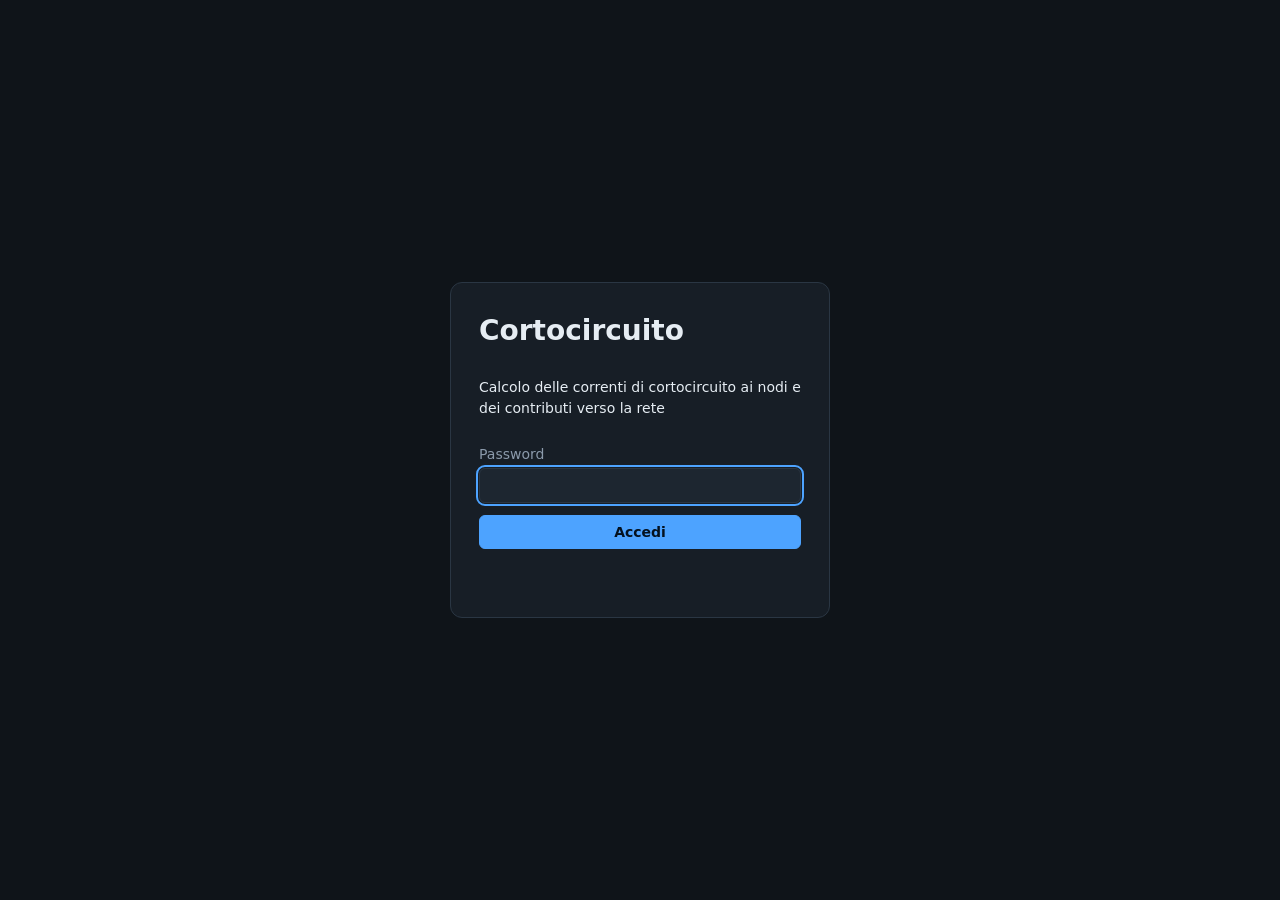
<file: index.html>
<!doctype html>
<html lang="it">
<head>
<meta charset="utf-8">
<meta name="viewport" content="width=device-width, initial-scale=1">
<title>Cortocircuito – correnti di guasto ai nodi (CEI EN 60909)</title>
<meta name="robots" content="noindex,nofollow">
<link rel="stylesheet" href="css/style.css">
</head>
<body>
<main id="login" class="login">
  <form id="loginform" class="logbox" autocomplete="off">
    <h1>Cortocircuito</h1>
    <p>Calcolo delle correnti di cortocircuito ai nodi e dei contributi verso la rete</p>
    <label>Password<input id="pw" type="password" autocomplete="current-password" required></label>
    <button class="primary" type="submit">Accedi</button>
    <p id="loginmsg" class="muted" role="status"></p>
  </form>
</main>

<div id="app" hidden>
  <header class="top">
    <div class="brand"><b>Cortocircuito</b><small>CEI EN 60909 · schema unifilare</small></div>
    <div class="topbtns">
      <button data-top="new">Nuovo</button><button data-top="open">Apri</button><button data-top="save">Salva</button><button data-top="sample">Esempio</button><button data-top="logout">Esci</button>
    </div>
  </header>
  <nav id="nav" class="nav"></nav>
  <section id="v-schema" class="schema">
    <aside id="palette" class="side"></aside>
    <div class="center"><div id="toolbar" class="toolbar"></div><div id="canvas" class="canvas"></div><div id="statusbar" class="statusbar"></div></div>
    <aside id="props" class="side props"></aside>
  </section>
  <section id="v-other" class="other" hidden></section>
  <div id="toast" class="toast" role="status"></div>
  <div id="busy" class="busy" hidden><span>Attendere…</span></div>
</div>

<script src="js/config.js"></script>
<script src="js/model.js"></script>
<script src="js/calc.js"></script>
<script src="js/zip.js"></script>
<script src="js/xlsx.js"></script>
<script src="js/pdf.js"></script>
<script src="js/docx.js"></script>
<script src="js/editor.js"></script>
<script src="js/report.js"></script>
<script src="js/app.js"></script>
<script src="js/auth.js"></script>
</body>
</html>
</file>
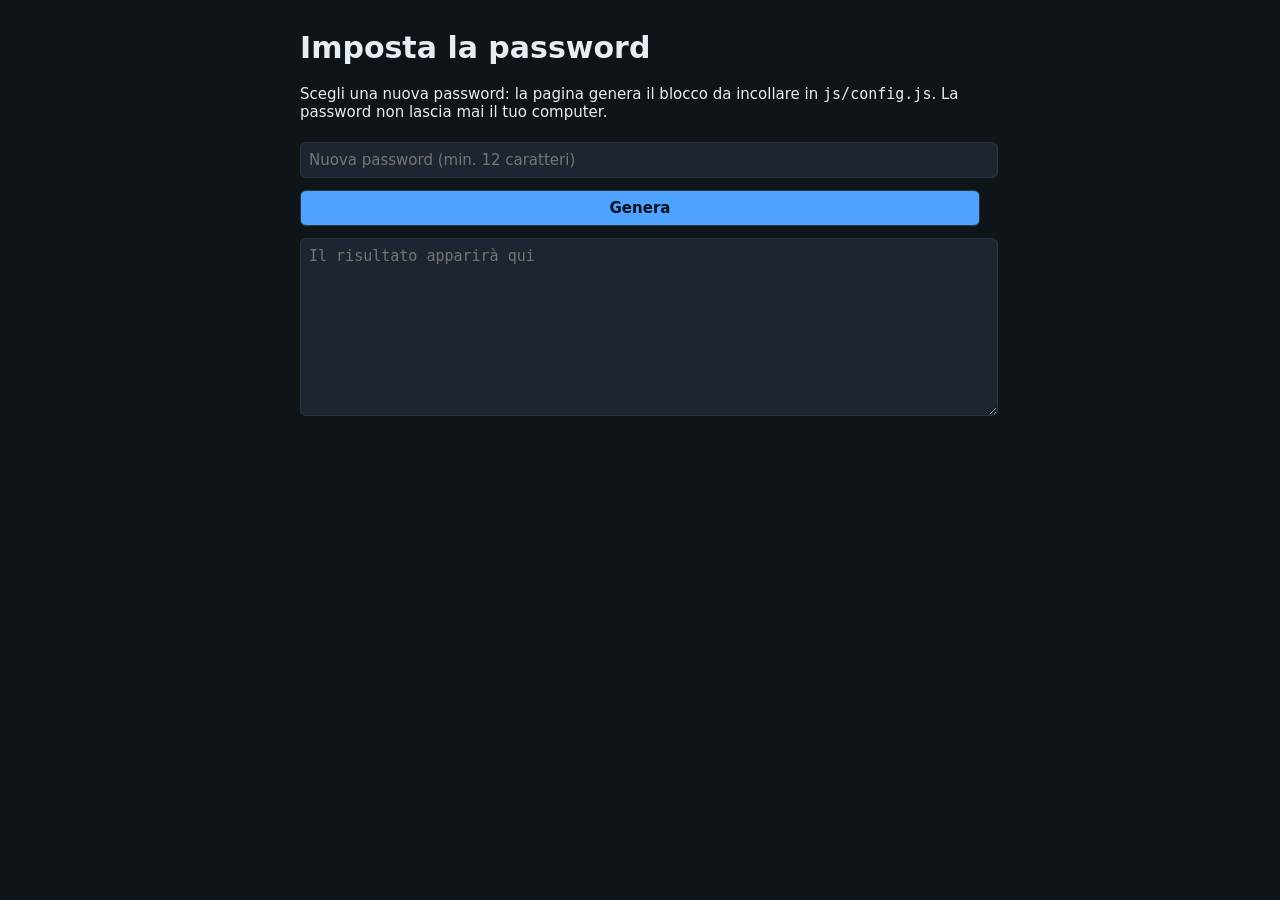
<file: imposta-password.html>
<!doctype html>
<html lang="it"><head><meta charset="utf-8"><meta name="viewport" content="width=device-width,initial-scale=1">
<title>Imposta password – Cortocircuito</title><meta name="robots" content="noindex">
<style>body{font:15px system-ui;background:#0f1419;color:#e6edf3;max-width:680px;margin:30px auto;padding:0 16px}
input,button,textarea{font:inherit;padding:8px;border-radius:6px;border:1px solid #2a3643;background:#1d2630;color:#e6edf3;width:100%;margin:6px 0}
button{background:#4da3ff;color:#04111f;font-weight:600;cursor:pointer}textarea{height:160px;font-family:monospace}</style></head>
<body><h1>Imposta la password</h1>
<p>Scegli una nuova password: la pagina genera il blocco da incollare in <code>js/config.js</code>. La password non lascia mai il tuo computer.</p>
<input id="pw" type="password" placeholder="Nuova password (min. 12 caratteri)" autocomplete="new-password">
<button id="go">Genera</button>
<textarea id="out" readonly placeholder="Il risultato apparirà qui"></textarea>
<script>
const hex=b=>Array.from(new Uint8Array(b)).map(x=>x.toString(16).padStart(2,'0')).join('');
document.getElementById('go').onclick=async()=>{
 const pw=document.getElementById('pw').value; if(pw.length<12){alert('Usa almeno 12 caratteri');return;}
 const salt=hex(crypto.getRandomValues(new Uint8Array(12))), enc=new TextEncoder(), it=100000;
 const k=await crypto.subtle.importKey('raw',enc.encode(pw),'PBKDF2',false,['deriveBits']);
 const h=hex(await crypto.subtle.deriveBits({name:'PBKDF2',salt:enc.encode(salt),iterations:it,hash:'SHA-256'},k,256));
 document.getElementById('out').value='window.APP_CONFIG = {\n  salt: "'+salt+'",\n  iterations: '+it+',\n  hash: "'+h+'"\n};\n';
};
</script></body></html>
</file>
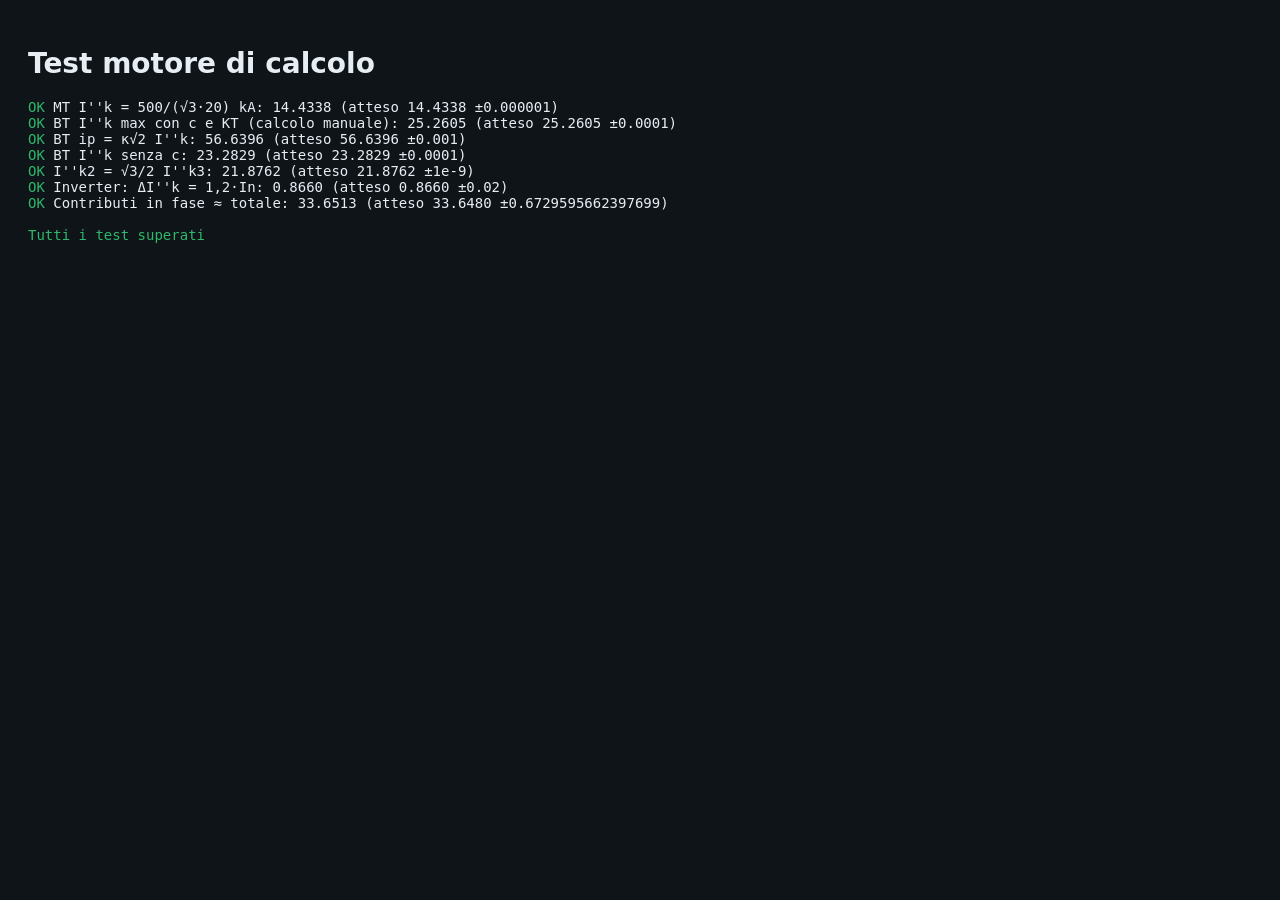
<file: test.html>
<!doctype html>
<html lang="it"><head><meta charset="utf-8"><title>Test motore di calcolo</title>
<style>body{font:14px system-ui;background:#0f1419;color:#e6edf3;padding:20px}.ok{color:#2fb86b}.ko{color:#ef5350}</style></head>
<body><h1>Test motore di calcolo</h1><pre id="out"></pre>
<script src="js/model.js"></script><script src="js/calc.js"></script>
<script>
const M = Model, out = document.getElementById('out'); let fails = 0;
function check(name, got, exp, tol) { const ok = Math.abs(got - exp) <= tol; if (!ok) fails++; out.innerHTML += `<span class="${ok ? 'ok' : 'ko'}">${ok ? 'OK ' : 'ERRORE '}</span>${name}: ${got.toFixed(4)} (atteso ${exp.toFixed(4)} ±${tol})\n`; }
function net(props) {
  const p = M.emptyProject(), mk = (t, x, y, pr) => { const e = M.create(p, t, x, y); Object.assign(e.p, pr || {}); p.elements.push(e); return e; };
  const w = (a, b) => { const en = x => x[0].type === 'barra' ? { el: x[0].id, t: 'b', u: x[1] } : { el: x[0].id, t: x[1] }; p.wires.push({ id: M.newId(p), a: en(a), b: en(b) }); };
  const r = mk('rete', 10, 6, { Pcc: 500, Un: 20 }), mt = mk('barra', 2, 9, { len: 20 }); w([r, 'a'], [mt, 8]);
  const t = mk('trasf', 6, 10, { Sn: 1000, V1: 20, V2: 0.4, vcc: 6, Pcu: 11 }); w([mt, 4], [t, 'a']);
  const bt = mk('barra', 2, 16, { len: 20 }); w([t, 'b'], [bt, 4]);
  Object.assign(p.settings, props || {}); return { p, mt, bt, mk, w };
}
let n = net(), a = Calc.analyze(n.p);
const id = (a, bar) => a.nodes.find(x => x.bars.some(b => b.id === bar.id)).id;
// MT: Ik'' = Sk/(sqrt3*Un) indipendente da c
check("MT I''k = 500/(√3·20) kA", a.res.max[id(a, n.mt)].Ik, 500 / (Math.sqrt(3) * 20), 1e-6);
// BT con c: calcolo manuale IEC 60909
{ const c = 1.05, ZQ = 1.10 * 400 * 400 / 500e6 * 1e0 / 1; // c=1,10 sulla rete MT, Zq a 20 kV riportata a 0,4 kV
  const zq = 1.10 * 20e3 ** 2 / 500e6 * (0.4 / 20) ** 2, xq = zq / Math.sqrt(1 + 0.01), rq = 0.1 * xq;
  const uk = 0.06, ur = 11 / 1000, ux = Math.sqrt(uk * uk - ur * ur), KT = 0.95 * 1.05 / (1 + 0.6 * ux), zt = 400 ** 2 / 1e6;
  const R = rq + KT * ur * zt, X = xq + KT * ux * zt, Ik = 1.05 * 400 / (Math.sqrt(3) * Math.hypot(R, X)) / 1000;
  check("BT I''k max con c e KT (calcolo manuale)", a.res.max[id(a, n.bt)].Ik, Ik, 1e-4);
  const kap = 1.02 + 0.98 * Math.exp(-3 * R / X); check("BT ip = κ√2 I''k", a.res.max[id(a, n.bt)].ip, kap * Math.SQRT2 * Ik, 1e-3); }
// senza c
n = net({ useC: false }); a = Calc.analyze(n.p);
{ const zq = 20e3 ** 2 / 500e6 * (0.4 / 20) ** 2, xq = zq / Math.sqrt(1.01), rq = 0.1 * xq, uk = 0.06, ur = 0.011, ux = Math.sqrt(uk * uk - ur * ur), zt = 0.16;
  const Ik = 400 / (Math.sqrt(3) * Math.hypot(rq + ur * zt, xq + ux * zt)) / 1000; check("BT I''k senza c", a.res.max[id(a, n.bt)].Ik, Ik, 1e-4); }
// bifase = √3/2 trifase
n = net(); a = Calc.analyze(n.p); { const r = a.res.max[id(a, n.bt)]; check("I''k2 = √3/2 I''k3", r.Ik2, r.Ik * Math.sqrt(3) / 2, 1e-9); }
// inverter: contributo = Icc assegnata (stesso nodo)
n = net(); { const g = n.mk('gen', 12, 16, { tipo: 'stat', An: 500, Vn: 0.4, kst: 1.2 }); n.w([g, 'a'], [n.bt, 10]); a = Calc.analyze(n.p);
  const base = Calc.analyze(net().p), nb = net(); const i0 = base.res.max[id(base, nb.bt)].Ik;
  check("Inverter: ΔI''k = 1,2·In", a.res.max[id(a, n.bt)].Ik - i0, 1.2 * 500 / (Math.sqrt(3) * 0.4) / 1000, 0.02); }
// ripartizione: somma contributi = totale (solo sorgenti di tensione)
n = net(); { const g = n.mk('gen', 12, 16, { tipo: 'sinc', An: 800, Vn: 0.4, xd: 15, cosfi: 0.8 }); n.w([g, 'a'], [n.bt, 10]); a = Calc.analyze(n.p); const r = a.res.max[id(a, n.bt)];
  check("Contributi in fase ≈ totale", r.contribs.reduce((s, c) => s + c.kA, 0), r.Ik, r.Ik * 0.02); }
out.innerHTML += `\n${fails ? '<span class="ko">' + fails + ' test falliti</span>' : '<span class="ok">Tutti i test superati</span>'}`;
</script></body></html>
</file>
<file: css/style.css>
[hidden]{display:none!important}
:root{--bg:#0f1419;--panel:#171e26;--panel2:#1d2630;--line:#2a3643;--tx:#e6edf3;--mut:#8b9aab;--acc:#4da3ff;--ok:#2fb86b;--warn:#e8b021;--ko:#ef5350}
*{box-sizing:border-box}
html,body{height:100%}
html{color-scheme:dark}
body{margin:0;background:var(--bg);color:var(--tx);font:14px/1.45 system-ui,-apple-system,"Segoe UI",Roboto,sans-serif}
h1,h2,h3,h4{margin:0 0 .6rem;font-weight:600}h3{font-size:1.05rem}h4{font-size:.8rem;text-transform:uppercase;letter-spacing:.05em;color:var(--mut);margin:.2rem 0 .5rem}
.muted,small{color:var(--mut)}
button,select,input,textarea{font:inherit;color:var(--tx);background:var(--panel2);border:1px solid var(--line);border-radius:6px;padding:.38rem .55rem}
button{cursor:pointer}button:hover:not(:disabled){border-color:var(--acc)}button:disabled{opacity:.45;cursor:not-allowed}
button.primary{background:var(--acc);color:#04111f;border-color:var(--acc);font-weight:600}
button.danger:hover:not(:disabled){border-color:var(--ko);color:var(--ko)}
input:focus,select:focus,textarea:focus,button:focus-visible{outline:2px solid var(--acc);outline-offset:1px}
.okc{color:var(--ok)}.koc{color:var(--ko)}
.login{min-height:100vh;display:grid;place-items:center;padding:16px}
.logbox{background:var(--panel);border:1px solid var(--line);border-radius:12px;padding:28px;width:min(380px,100%);display:grid;gap:12px}
.logbox h1{margin:0}.logbox label{display:grid;gap:4px;color:var(--mut)}
#app{display:flex;flex-direction:column;height:100vh}
#app[hidden]{display:none}
.top{display:flex;justify-content:space-between;align-items:center;gap:12px;padding:8px 14px;border-bottom:1px solid var(--line);background:var(--panel);flex-wrap:wrap}
.brand b{font-size:1.1rem}.brand small{margin-left:10px}
.topbtns{display:flex;gap:6px;flex-wrap:wrap}
.nav{display:flex;gap:4px;padding:6px 14px;overflow-x:auto;background:var(--bg);border-bottom:1px solid var(--line);align-items:center}
.nav button{white-space:nowrap;background:transparent;border-color:transparent;color:var(--mut)}
.nav button.on{background:var(--panel2);border-color:var(--acc);color:var(--tx)}
.nav .navinfo{margin-left:auto;color:var(--mut);font-size:.85rem;white-space:nowrap}
.dot{display:inline-block;width:8px;height:8px;border-radius:50%;background:var(--ok);margin-left:4px}
.schema{flex:1;display:grid;grid-template-columns:168px 1fr 300px;min-height:0}
.schema[hidden],.other[hidden]{display:none}
.side{background:var(--panel);padding:10px;overflow:auto;border-right:1px solid var(--line)}
.props{border-right:0;border-left:1px solid var(--line)}
.pal{display:flex;align-items:center;gap:8px;width:100%;margin-bottom:6px;text-align:left;padding:5px 8px}
.pal svg{width:28px;height:28px;flex:none;color:var(--tx)}
.pal.on{border-color:var(--acc);background:#16324d}
.hint{color:var(--mut);font-size:.8rem;margin:.4rem 0}
.info{background:var(--panel2);border-radius:6px;padding:7px 9px;color:var(--mut);font-size:.82rem}
.center{display:flex;flex-direction:column;min-width:0;min-height:0}
.toolbar{display:flex;gap:5px;padding:6px 8px;background:var(--panel);border-bottom:1px solid var(--line);flex-wrap:wrap;align-items:center}
.toolbar .sep{width:1px;height:20px;background:var(--line);margin:0 3px}
.toolbar .chk{display:flex;gap:5px;align-items:center;color:var(--mut)}
.toolbar .chk input{padding:0}
.canvas{flex:1;min-height:0;position:relative}
.statusbar{padding:3px 10px;font-size:.8rem;color:var(--mut);background:var(--panel);border-top:1px solid var(--line)}
.fld{display:grid;gap:3px;align-content:start;margin-bottom:8px}.fld>span{color:var(--mut);font-size:.82rem}.fld i{font-style:normal;color:var(--acc)}
.fld input,.fld select,.fld textarea{width:100%}
.fld small{font-size:.75rem}
.other{flex:1;overflow:auto}
.page{max-width:1240px;margin:0 auto;padding:14px;display:grid;gap:14px}
.card{background:var(--panel);border:1px solid var(--line);border-radius:10px;padding:14px 16px}
.grid2{display:grid;grid-template-columns:repeat(2,1fr);gap:4px 16px}
@media(max-width:820px){.grid2{grid-template-columns:1fr}.schema{grid-template-columns:130px 1fr 220px}}
.btns{display:flex;gap:6px;flex-wrap:wrap;margin:8px 0 0}
.row{display:flex;gap:12px;align-items:center;justify-content:space-between;flex-wrap:wrap;margin-bottom:8px}.row h3{margin:0}
.scroll{overflow:auto;max-height:55vh}
.tbl{width:100%;border-collapse:collapse;font-size:.88rem}
.tbl th{background:#1f4e79;color:#fff;padding:5px 8px;text-align:right;position:sticky;top:0;white-space:nowrap}
.tbl th:first-child,.tbl td:first-child{text-align:left}
.tbl td{padding:4px 8px;border-bottom:1px solid var(--line);text-align:right;font-variant-numeric:tabular-nums}
.tbl tbody tr:hover{background:var(--panel2)}
#restbl tbody tr{cursor:pointer}.tbl tr.sel{background:#16324d}
.msgs{margin:.4rem 0;padding-left:1.2rem}.msgs.err li{color:var(--ko)}.msgs.warn li{color:var(--warn)}
.toast{position:fixed;bottom:18px;left:50%;transform:translateX(-50%) translateY(20px);background:var(--panel2);border:1px solid var(--acc);padding:9px 16px;border-radius:8px;opacity:0;pointer-events:none;transition:.25s;z-index:20;max-width:90vw}
.toast.show{opacity:1;transform:translateX(-50%)}.toast.bad{border-color:var(--ko)}
.busy{position:fixed;inset:0;background:rgba(0,0,0,.55);display:grid;place-items:center;z-index:30;font-size:1.1rem}
.busy[hidden]{display:none}
.busy span{background:var(--panel);padding:16px 26px;border-radius:10px;border:1px solid var(--acc)}
input[type=search]{min-width:240px}
</file>
